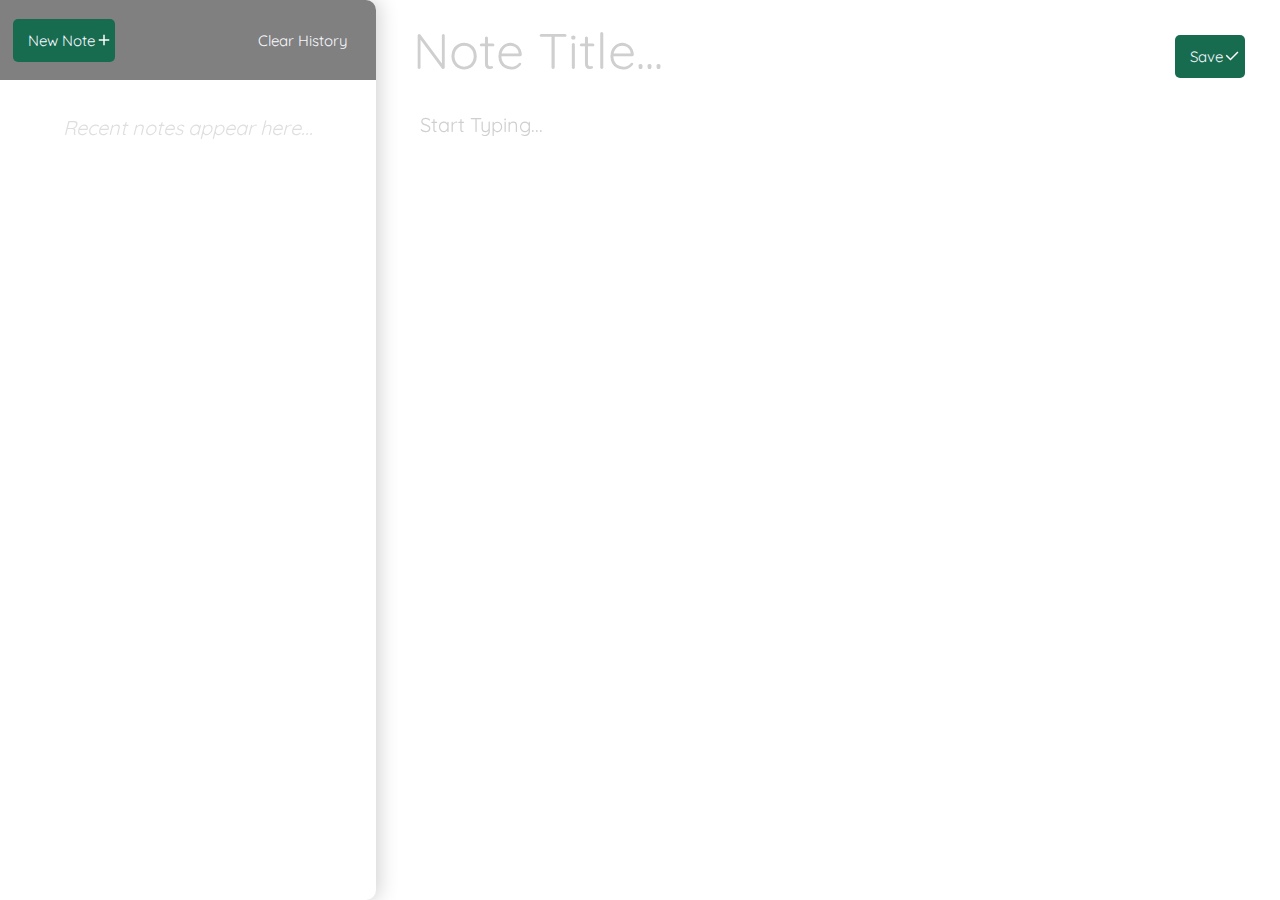
<file: index.html>
<!DOCTYPE html>
<html lang="en">
<head>
  <meta charset="UTF-8">
  <meta name="viewport" content="width=device-width, initial-scale=1.0">
  <link rel="website icon" type="png" href="img/doodle-note-glitch.png">
  <link rel="stylesheet" href="styles/notes.css">
  <link rel="stylesheet" href="fonts/Quicksand-transfonter/stylesheet.css">  
  <title>Memory</title>
</head>
<body>

  <div class="note-history">
    <!-- CONTROLS SECTION -->
    <div class="controls">
      <div class="add-note ">
        <button class="create-note active" onclick="openNote()">New Note 
          <svg xmlns="http://www.w3.org/2000/svg" viewBox="0 0 24 24" width="18" height="18" ><path d="M11 11V5H13V11H19V13H13V19H11V13H5V11H11Z" fill="rgba(255,255,255,1)"></path></svg>
        </button>
      </div>
      <div class="clear-history active">
        <button onclick="
          clearNoteHistory();
          ">Clear History</button>
      </div>
    </div>
    <!-- NOTE HISTORY SECTION -->
    <div class="contain-note-tags">
      <div class="premonition">Recent notes appear here...</div>
      <!--<div class="note-tag">
        <div class="title-div">
          <p class="note-tag-title">A Sample Note</p>
  
          !-- NOTE-TAG_ICONS  --
          !-- DELETE --
          <svg xmlns="http://www.w3.org/2000/svg" viewBox="0 0 24 24" width="23" height="23" class="icon"><path d="M7 4V2H17V4H22V6H20V21C20 21.5523 19.5523 22 19 22H5C4.44772 22 4 21.5523 4 21V6H2V4H7ZM6 6V20H18V6H6ZM9 9H11V17H9V9ZM13 9H15V17H13V9Z"></path></svg>

        !-- MORE --
          <svg xmlns="http://www.w3.org/2000/svg" viewBox="0 0 24 24" width="23" height="23" class="icon"><path d="M12 3C10.9 3 10 3.9 10 5C10 6.1 10.9 7 12 7C13.1 7 14 6.1 14 5C14 3.9 13.1 3 12 3ZM12 17C10.9 17 10 17.9 10 19C10 20.1 10.9 21 12 21C13.1 21 14 20.1 14 19C14 17.9 13.1 17 12 17ZM12 10C10.9 10 10 10.9 10 12C10 13.1 10.9 14 12 14C13.1 14 14 13.1 14 12C14 10.9 13.1 10 12 10Z"></path></svg>     
        </div>

        <div class="note-tag-body">
          Lorem ipsum dolor sit amet consectetur adipisicing elit. Esse, provident ut consectetur laudantium eos atque 
        </div>
  
        <span class="time-stamp js-time-stamp">Tue, 5th Sept 2023 at 10:14pm</span>
      </div>-->
    </div>

  </div>
  <div class="note-body">
    <!-- TITLE SECTION -->
    <div class="note-title">
      <!-- title input -->
      <div>
        <input placeholder="Note Title..." spellcheck="false" class="js-note-title"/>
      </div>
      <!-- title-button -->
      <div>
        <button class="active save-btn" onclick="getNote()">Save
          <svg xmlns="http://www.w3.org/2000/svg" viewBox="0 0 24 24" width="18" height="18"><path d="M10.0007 15.1709L19.1931 5.97852L20.6073 7.39273L10.0007 17.9993L3.63672 11.6354L5.05093 10.2212L10.0007 15.1709Z" fill="rgba(255,255,255,1)"></path></svg>
        </button>
        <button class="menu-btn" onclick="closeNoteHistory()">Menu</button>
      </div>
    </div>

    <!-- BODY SECTION -->
    <div class="note-body-section">
      <textarea spellcheck="false" placeholder="Start Typing..." class="js-note-body"></textarea>
    </div>
  </div>
  <script src="scripts/note.js"></script>
</body>
</html>
</file>
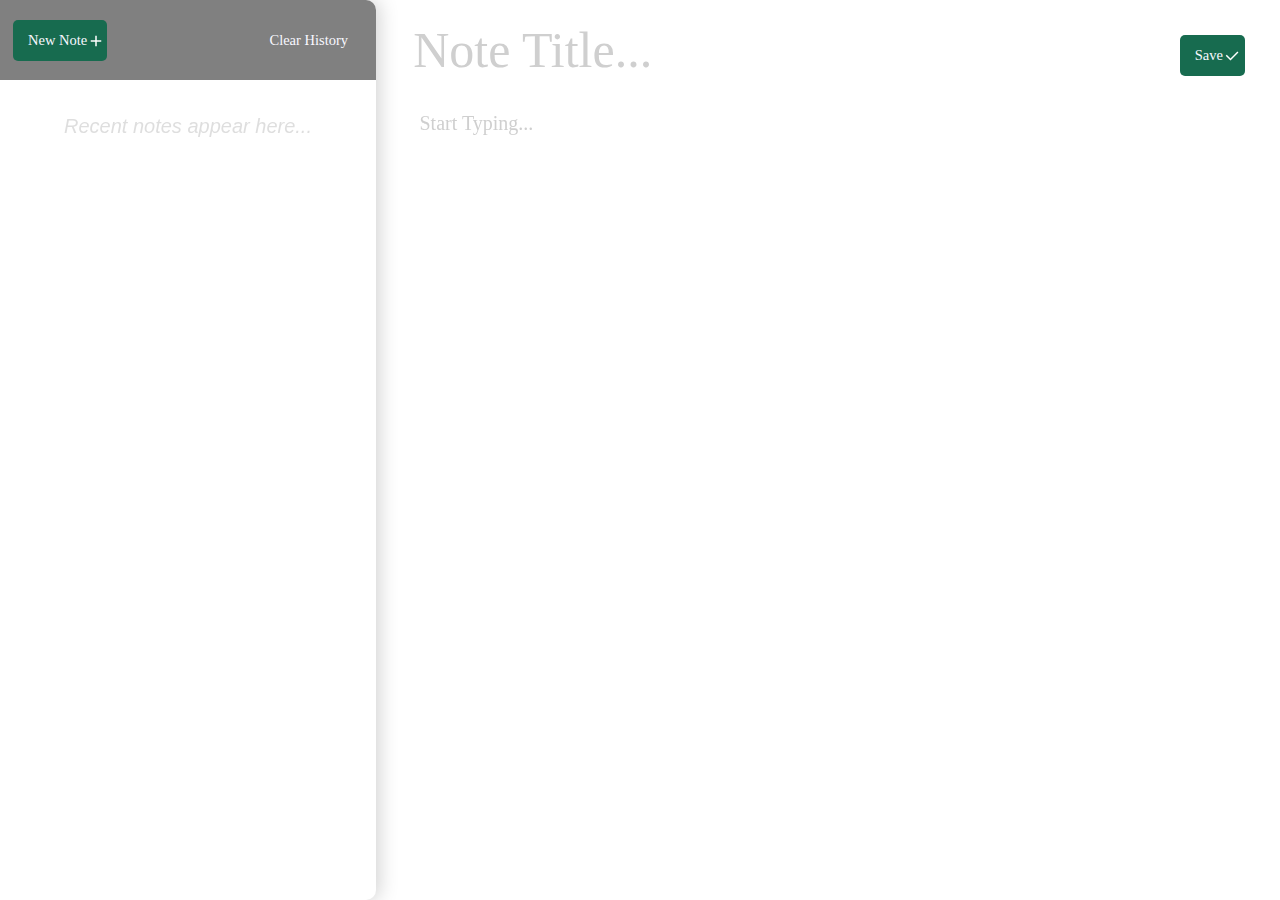
<file: notes.html>
<!DOCTYPE html>
<html lang="en">
<head>
  <meta charset="UTF-8">
  <meta name="viewport" content="width=device-width, initial-scale=1.0">
  <link rel="website icon" type="png" href="img/doodle-note-glitch.png">
  <link rel="stylesheet" href="styles/notes.css">
  <title>Memory</title>
</head>
<body>

  <div class="note-history">
    <!-- CONTROLS SECTION -->
    <div class="controls">
      <div class="add-note ">
        <button class="create-note active" onclick="openNote()">New Note 
          <svg xmlns="http://www.w3.org/2000/svg" viewBox="0 0 24 24" width="18" height="18" ><path d="M11 11V5H13V11H19V13H13V19H11V13H5V11H11Z" fill="rgba(255,255,255,1)"></path></svg>
        </button>
      </div>
      <div class="clear-history active">
        <button onclick="
          clearNoteHistory();
          ">Clear History</button>
      </div>
    </div>
    <!-- NOTE HISTORY SECTION -->
    <div class="contain-note-tags">
      <div class="premonition">Recent notes appear here...</div>
      <!--<div class="note-tag">
        <div class="title-div">
          <p class="note-tag-title">A Sample Note</p>
  
          !-- NOTE-TAG_ICONS  --
          !-- DELETE --
          <svg xmlns="http://www.w3.org/2000/svg" viewBox="0 0 24 24" width="23" height="23" class="icon"><path d="M7 4V2H17V4H22V6H20V21C20 21.5523 19.5523 22 19 22H5C4.44772 22 4 21.5523 4 21V6H2V4H7ZM6 6V20H18V6H6ZM9 9H11V17H9V9ZM13 9H15V17H13V9Z"></path></svg>

        !-- MORE --
          <svg xmlns="http://www.w3.org/2000/svg" viewBox="0 0 24 24" width="23" height="23" class="icon"><path d="M12 3C10.9 3 10 3.9 10 5C10 6.1 10.9 7 12 7C13.1 7 14 6.1 14 5C14 3.9 13.1 3 12 3ZM12 17C10.9 17 10 17.9 10 19C10 20.1 10.9 21 12 21C13.1 21 14 20.1 14 19C14 17.9 13.1 17 12 17ZM12 10C10.9 10 10 10.9 10 12C10 13.1 10.9 14 12 14C13.1 14 14 13.1 14 12C14 10.9 13.1 10 12 10Z"></path></svg>     
        </div>

        <div class="note-tag-body">
          Lorem ipsum dolor sit amet consectetur adipisicing elit. Esse, provident ut consectetur laudantium eos atque 
        </div>
  
        <span class="time-stamp js-time-stamp">Tue, 5th Sept 2023 at 10:14pm</span>
      </div>-->
    </div>

  </div>
  <div class="note-body">
    <!-- TITLE SECTION -->
    <div class="note-title">
      <!-- title input -->
      <div>
        <input placeholder="Note Title..." spellcheck="false" class="js-note-title"/>
      </div>
      <!-- title-button -->
      <div>
        <button class="active save-btn" onclick="getNote()">Save
          <svg xmlns="http://www.w3.org/2000/svg" viewBox="0 0 24 24" width="18" height="18"><path d="M10.0007 15.1709L19.1931 5.97852L20.6073 7.39273L10.0007 17.9993L3.63672 11.6354L5.05093 10.2212L10.0007 15.1709Z" fill="rgba(255,255,255,1)"></path></svg>
        </button>
        <button class="menu-btn" onclick="closeNoteHistory()">Menu</button>
      </div>
    </div>

    <!-- BODY SECTION -->
    <div class="note-body-section">
      <textarea spellcheck="false" placeholder="Start Typing..." class="js-note-body"></textarea>
    </div>
  </div>
  <script src="scripts/note.js"></script>
</body>
</html>
</file>
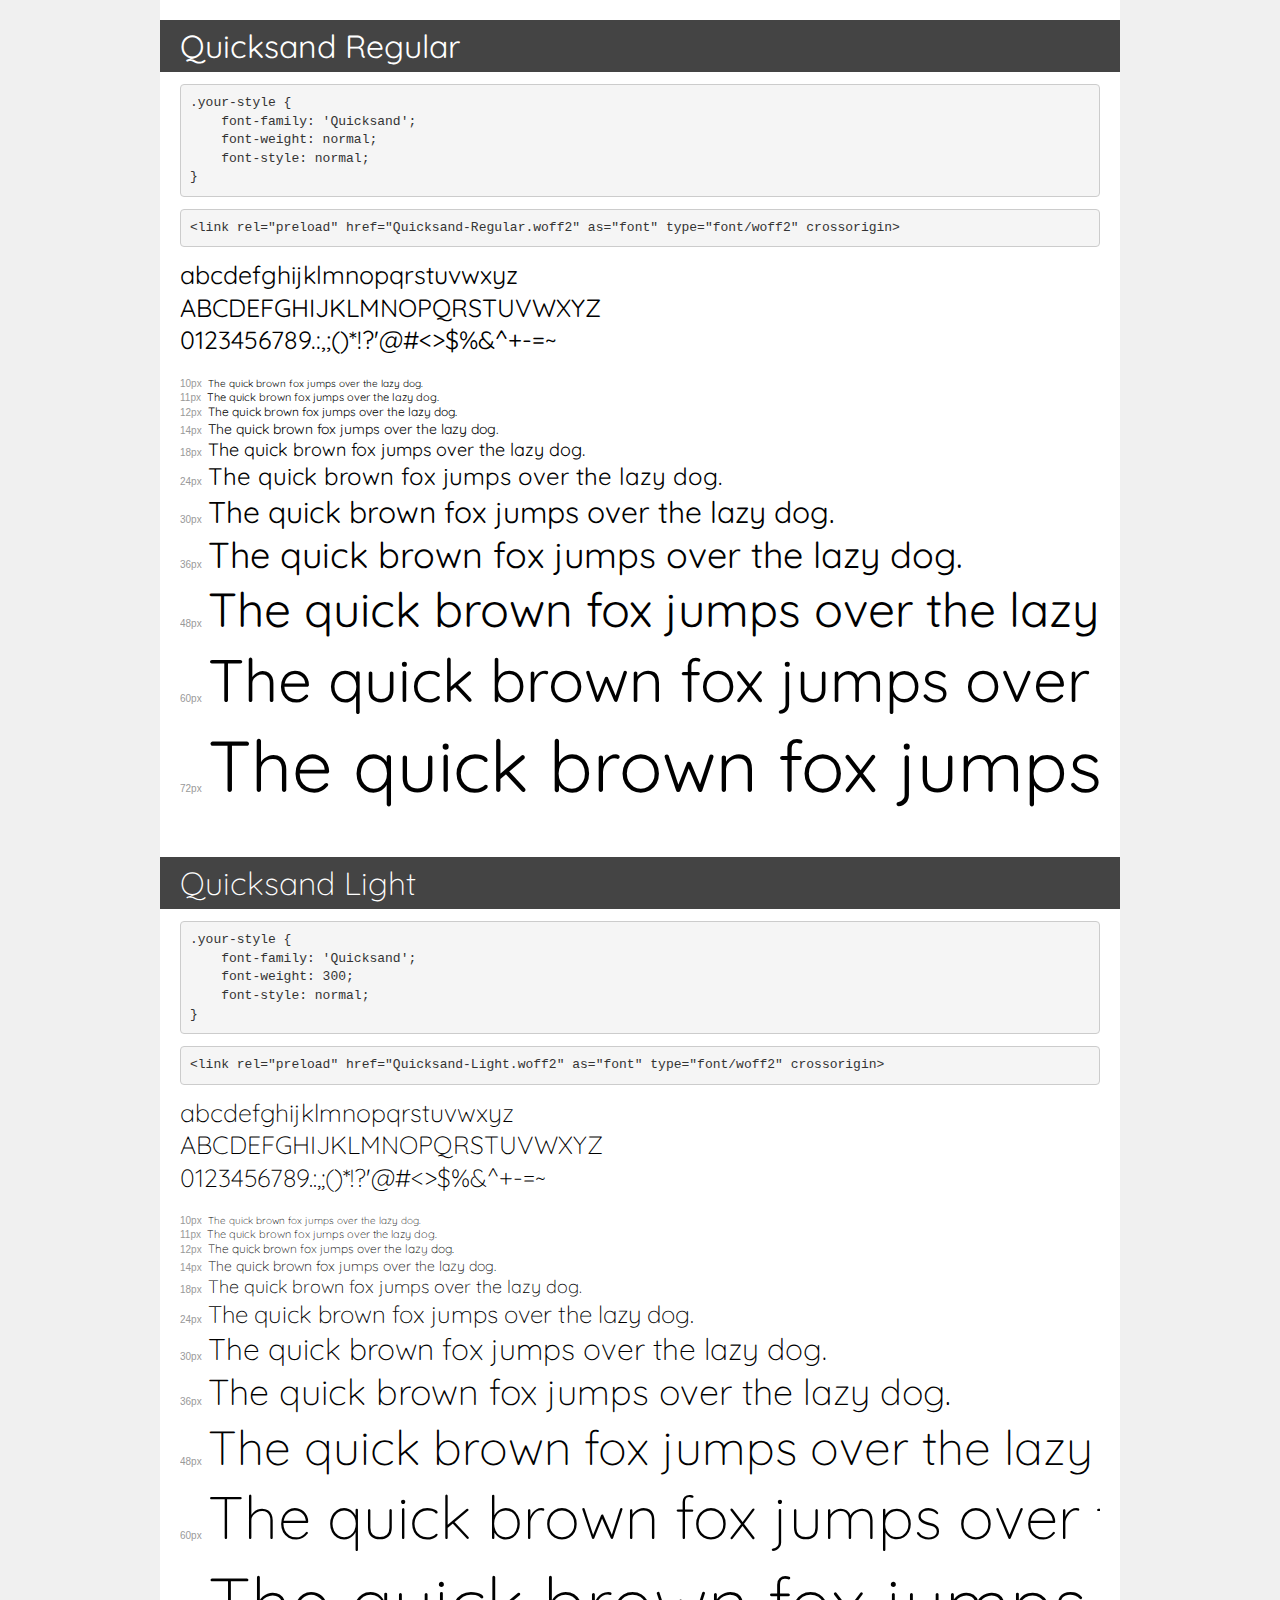
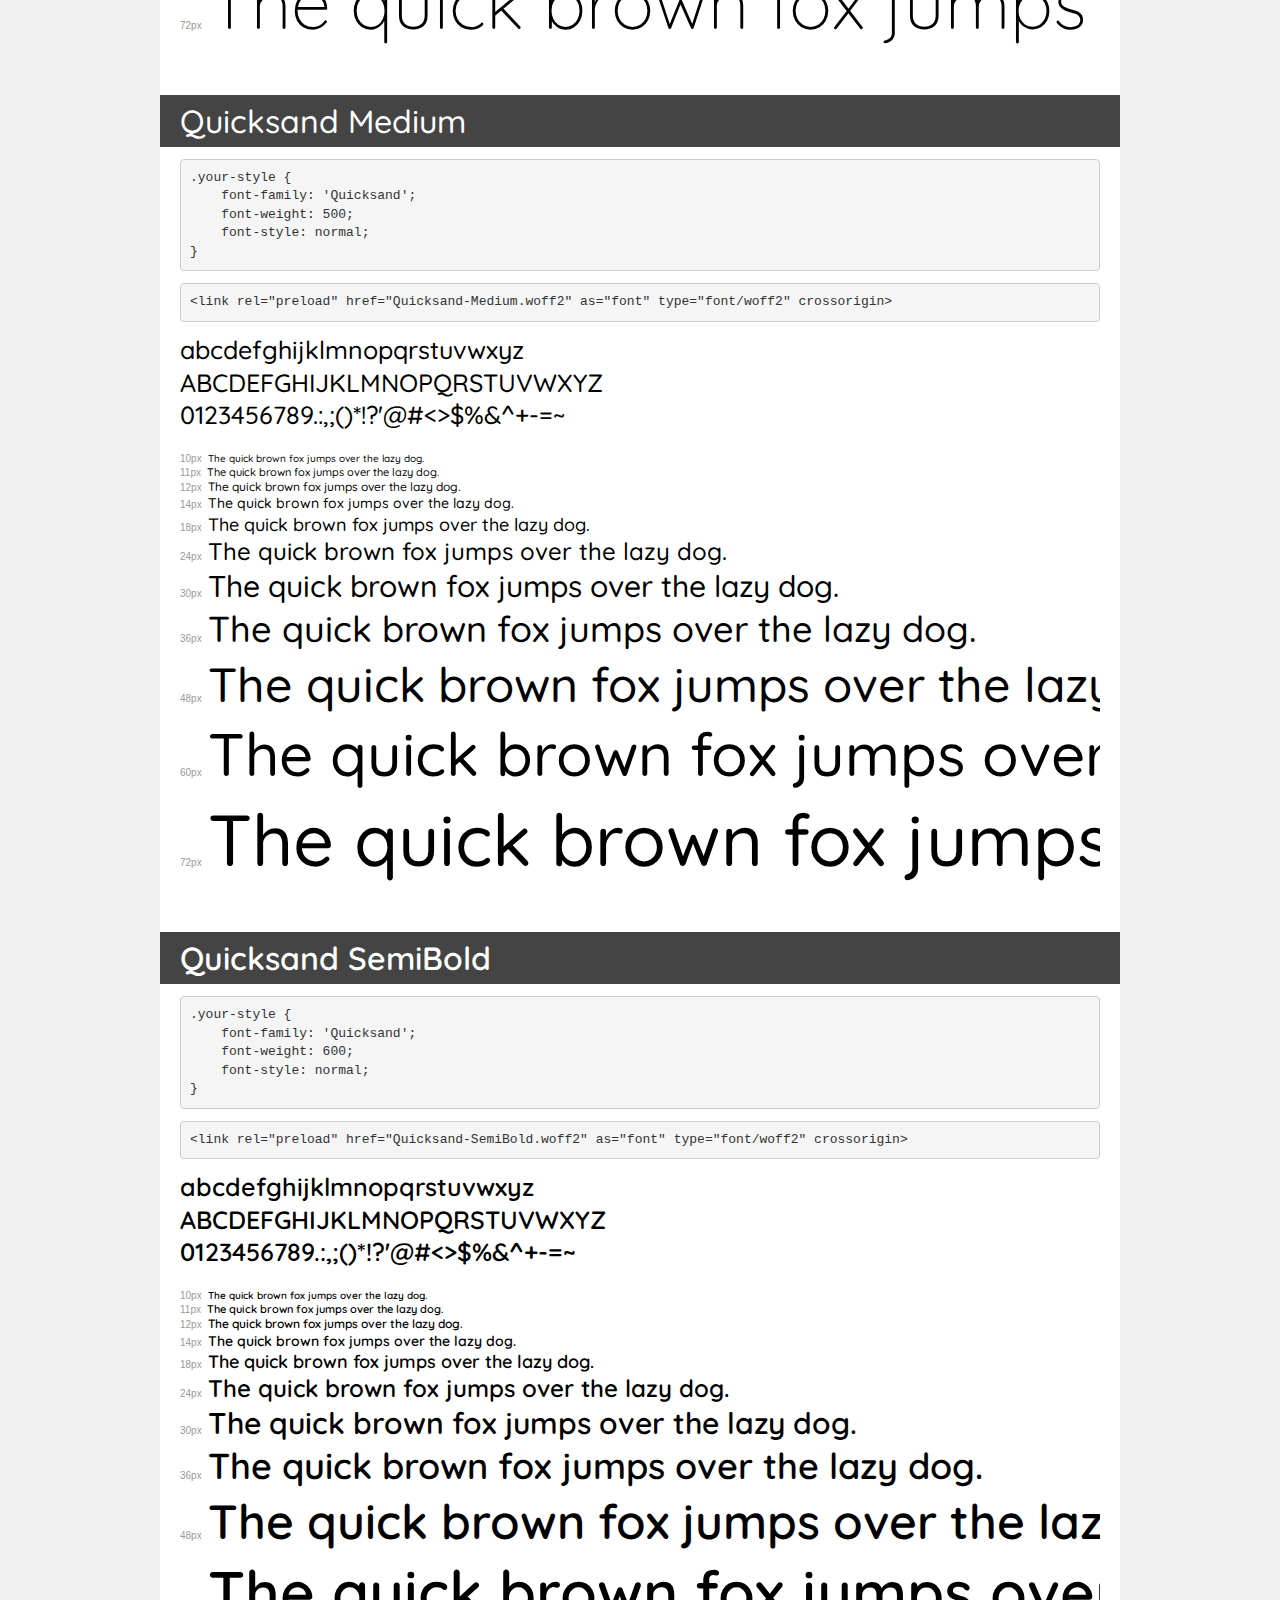
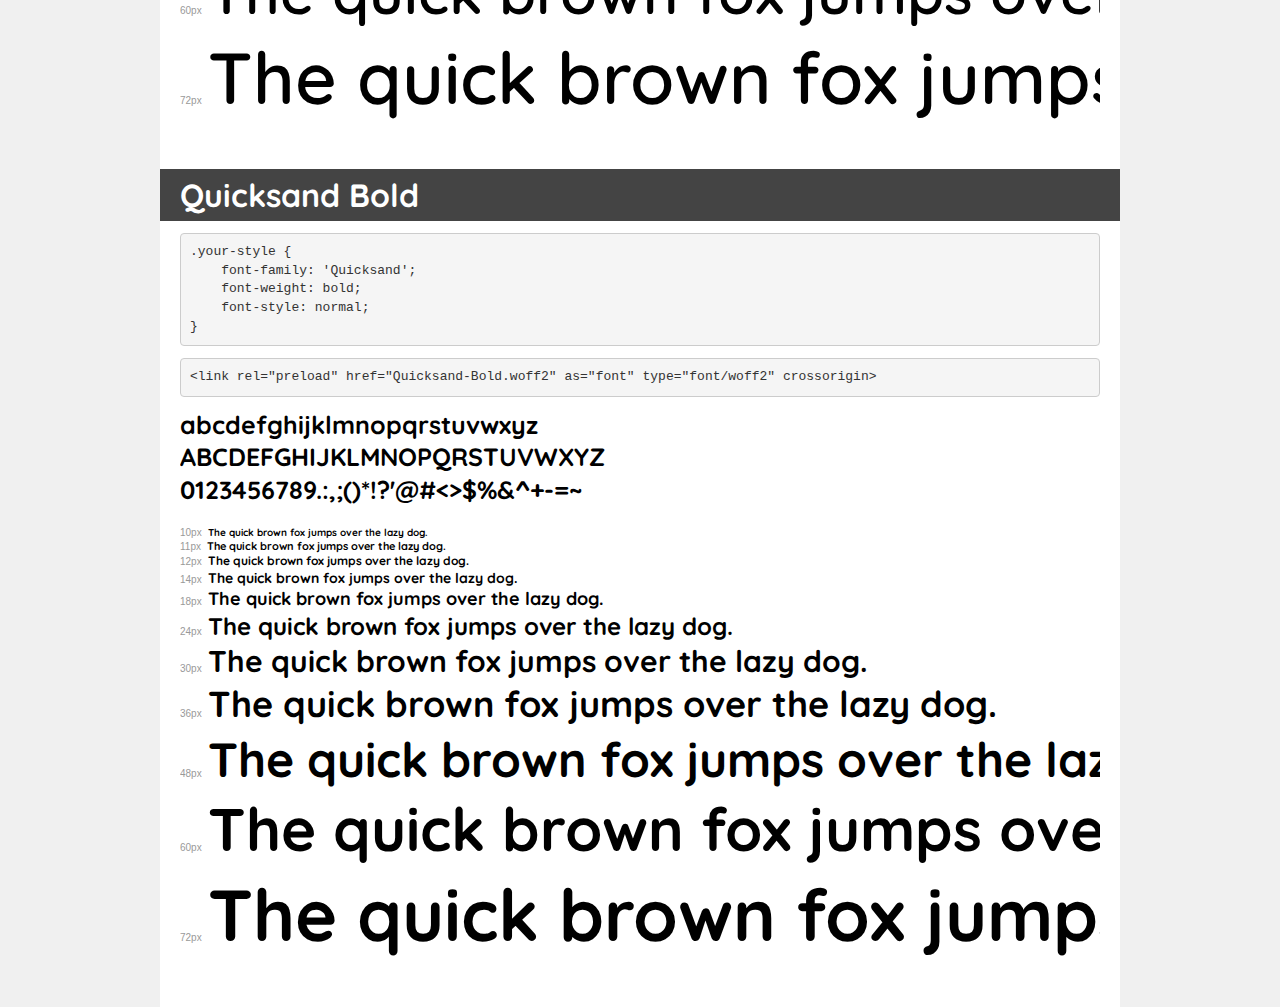
<file: fonts/Quicksand-transfonter/demo.html>
<!DOCTYPE html>
<html lang="en">
<head>
    <meta charset="utf-8">
    <meta http-equiv="X-UA-Compatible" content="IE=edge">
    <meta name="viewport" content="width=device-width, initial-scale=1">
    <meta name="robots" content="noindex, noarchive">
    <meta name="format-detection" content="telephone=no">
    <title>Transfonter demo</title>
    <link href="stylesheet.css" rel="stylesheet">
    <style>
        /*
        http://meyerweb.com/eric/tools/css/reset/
        v2.0 | 20110126
        License: none (public domain)
        */
        html, body, div, span, applet, object, iframe,
        h1, h2, h3, h4, h5, h6, p, blockquote, pre,
        a, abbr, acronym, address, big, cite, code,
        del, dfn, em, img, ins, kbd, q, s, samp,
        small, strike, strong, sub, sup, tt, var,
        b, u, i, center,
        dl, dt, dd, ol, ul, li,
        fieldset, form, label, legend,
        table, caption, tbody, tfoot, thead, tr, th, td,
        article, aside, canvas, details, embed,
        figure, figcaption, footer, header, hgroup,
        menu, nav, output, ruby, section, summary,
        time, mark, audio, video {
            margin: 0;
            padding: 0;
            border: 0;
            font-size: 100%;
            font: inherit;
            vertical-align: baseline;
        }
        /* HTML5 display-role reset for older browsers */
        article, aside, details, figcaption, figure,
        footer, header, hgroup, menu, nav, section {
            display: block;
        }
        body {
            line-height: 1;
        }
        ol, ul {
            list-style: none;
        }
        blockquote, q {
            quotes: none;
        }
        blockquote:before, blockquote:after,
        q:before, q:after {
            content: '';
            content: none;
        }
        table {
            border-collapse: collapse;
            border-spacing: 0;
        }
        /* demo styles */
        body {
            background: #f0f0f0;
            color: #000;
        }
        .page {
            background: #fff;
            width: 920px;
            margin: 0 auto;
            padding: 20px 20px 0 20px;
            overflow: hidden;
        }
        .font-container {
            overflow-x: auto;
            overflow-y: hidden;
            margin-bottom: 40px;
            line-height: 1.3;
            white-space: nowrap;
            padding-bottom: 5px;
        }
        h1 {
            position: relative;
            background: #444;
            font-size: 32px;
            color: #fff;
            padding: 10px 20px;
            margin: 0 -20px 12px -20px;
        }
        .letters {
            font-size: 25px;
            margin-bottom: 20px;
        }
        .s10:before {
            content: '10px';
        }
        .s11:before {
            content: '11px';
        }
        .s12:before {
            content: '12px';
        }
        .s14:before {
            content: '14px';
        }
        .s18:before {
            content: '18px';
        }
        .s24:before {
            content: '24px';
        }
        .s30:before {
            content: '30px';
        }
        .s36:before {
            content: '36px';
        }
        .s48:before {
            content: '48px';
        }
        .s60:before {
            content: '60px';
        }
        .s72:before {
            content: '72px';
        }
        .s10:before, .s11:before, .s12:before, .s14:before,
        .s18:before, .s24:before, .s30:before, .s36:before,
        .s48:before, .s60:before, .s72:before {
            font-family: Arial, sans-serif;
            font-size: 10px;
            font-weight: normal;
            font-style: normal;
            color: #999;
            padding-right: 6px;
        }
        pre {
            display: block;
            padding: 9px;
            margin: 0 0 12px;
            font-family: Monaco, Menlo, Consolas, "Courier New", monospace;
            font-size: 13px;
            line-height: 1.428571429;
            color: #333;
            font-weight: normal;
            font-style: normal;
            background-color: #f5f5f5;
            border: 1px solid #ccc;
            overflow-x: auto;
            border-radius: 4px;
        }
        /* responsive */
        @media (max-width: 959px) {
            .page {
                width: auto;
                margin: 0;
            }
        }
    </style>
</head>
<body>
<div class="page">
    <div class="demo">
        <h1 style="font-family: 'Quicksand'; font-weight: normal; font-style: normal;">Quicksand Regular</h1>
        <pre title="Usage">.your-style {
    font-family: 'Quicksand';
    font-weight: normal;
    font-style: normal;
}</pre>
        <pre title="Preload (optional)">
&lt;link rel=&quot;preload&quot; href=&quot;Quicksand-Regular.woff2&quot; as=&quot;font&quot; type=&quot;font/woff2&quot; crossorigin&gt;</pre>
        <div class="font-container" style="font-family: 'Quicksand'; font-weight: normal; font-style: normal;">
            <p class="letters">
                abcdefghijklmnopqrstuvwxyz<br>
ABCDEFGHIJKLMNOPQRSTUVWXYZ<br>
                0123456789.:,;()*!?'@#&lt;&gt;$%&^+-=~
            </p>
            <p class="s10" style="font-size: 10px;">The quick brown fox jumps over the lazy dog.</p>
            <p class="s11" style="font-size: 11px;">The quick brown fox jumps over the lazy dog.</p>
            <p class="s12" style="font-size: 12px;">The quick brown fox jumps over the lazy dog.</p>
            <p class="s14" style="font-size: 14px;">The quick brown fox jumps over the lazy dog.</p>
            <p class="s18" style="font-size: 18px;">The quick brown fox jumps over the lazy dog.</p>
            <p class="s24" style="font-size: 24px;">The quick brown fox jumps over the lazy dog.</p>
            <p class="s30" style="font-size: 30px;">The quick brown fox jumps over the lazy dog.</p>
            <p class="s36" style="font-size: 36px;">The quick brown fox jumps over the lazy dog.</p>
            <p class="s48" style="font-size: 48px;">The quick brown fox jumps over the lazy dog.</p>
            <p class="s60" style="font-size: 60px;">The quick brown fox jumps over the lazy dog.</p>
            <p class="s72" style="font-size: 72px;">The quick brown fox jumps over the lazy dog.</p>
        </div>
    </div>

    <div class="demo">
        <h1 style="font-family: 'Quicksand'; font-weight: 300; font-style: normal;">Quicksand Light</h1>
        <pre title="Usage">.your-style {
    font-family: 'Quicksand';
    font-weight: 300;
    font-style: normal;
}</pre>
        <pre title="Preload (optional)">
&lt;link rel=&quot;preload&quot; href=&quot;Quicksand-Light.woff2&quot; as=&quot;font&quot; type=&quot;font/woff2&quot; crossorigin&gt;</pre>
        <div class="font-container" style="font-family: 'Quicksand'; font-weight: 300; font-style: normal;">
            <p class="letters">
                abcdefghijklmnopqrstuvwxyz<br>
ABCDEFGHIJKLMNOPQRSTUVWXYZ<br>
                0123456789.:,;()*!?'@#&lt;&gt;$%&^+-=~
            </p>
            <p class="s10" style="font-size: 10px;">The quick brown fox jumps over the lazy dog.</p>
            <p class="s11" style="font-size: 11px;">The quick brown fox jumps over the lazy dog.</p>
            <p class="s12" style="font-size: 12px;">The quick brown fox jumps over the lazy dog.</p>
            <p class="s14" style="font-size: 14px;">The quick brown fox jumps over the lazy dog.</p>
            <p class="s18" style="font-size: 18px;">The quick brown fox jumps over the lazy dog.</p>
            <p class="s24" style="font-size: 24px;">The quick brown fox jumps over the lazy dog.</p>
            <p class="s30" style="font-size: 30px;">The quick brown fox jumps over the lazy dog.</p>
            <p class="s36" style="font-size: 36px;">The quick brown fox jumps over the lazy dog.</p>
            <p class="s48" style="font-size: 48px;">The quick brown fox jumps over the lazy dog.</p>
            <p class="s60" style="font-size: 60px;">The quick brown fox jumps over the lazy dog.</p>
            <p class="s72" style="font-size: 72px;">The quick brown fox jumps over the lazy dog.</p>
        </div>
    </div>

    <div class="demo">
        <h1 style="font-family: 'Quicksand'; font-weight: 500; font-style: normal;">Quicksand Medium</h1>
        <pre title="Usage">.your-style {
    font-family: 'Quicksand';
    font-weight: 500;
    font-style: normal;
}</pre>
        <pre title="Preload (optional)">
&lt;link rel=&quot;preload&quot; href=&quot;Quicksand-Medium.woff2&quot; as=&quot;font&quot; type=&quot;font/woff2&quot; crossorigin&gt;</pre>
        <div class="font-container" style="font-family: 'Quicksand'; font-weight: 500; font-style: normal;">
            <p class="letters">
                abcdefghijklmnopqrstuvwxyz<br>
ABCDEFGHIJKLMNOPQRSTUVWXYZ<br>
                0123456789.:,;()*!?'@#&lt;&gt;$%&^+-=~
            </p>
            <p class="s10" style="font-size: 10px;">The quick brown fox jumps over the lazy dog.</p>
            <p class="s11" style="font-size: 11px;">The quick brown fox jumps over the lazy dog.</p>
            <p class="s12" style="font-size: 12px;">The quick brown fox jumps over the lazy dog.</p>
            <p class="s14" style="font-size: 14px;">The quick brown fox jumps over the lazy dog.</p>
            <p class="s18" style="font-size: 18px;">The quick brown fox jumps over the lazy dog.</p>
            <p class="s24" style="font-size: 24px;">The quick brown fox jumps over the lazy dog.</p>
            <p class="s30" style="font-size: 30px;">The quick brown fox jumps over the lazy dog.</p>
            <p class="s36" style="font-size: 36px;">The quick brown fox jumps over the lazy dog.</p>
            <p class="s48" style="font-size: 48px;">The quick brown fox jumps over the lazy dog.</p>
            <p class="s60" style="font-size: 60px;">The quick brown fox jumps over the lazy dog.</p>
            <p class="s72" style="font-size: 72px;">The quick brown fox jumps over the lazy dog.</p>
        </div>
    </div>

    <div class="demo">
        <h1 style="font-family: 'Quicksand'; font-weight: 600; font-style: normal;">Quicksand SemiBold</h1>
        <pre title="Usage">.your-style {
    font-family: 'Quicksand';
    font-weight: 600;
    font-style: normal;
}</pre>
        <pre title="Preload (optional)">
&lt;link rel=&quot;preload&quot; href=&quot;Quicksand-SemiBold.woff2&quot; as=&quot;font&quot; type=&quot;font/woff2&quot; crossorigin&gt;</pre>
        <div class="font-container" style="font-family: 'Quicksand'; font-weight: 600; font-style: normal;">
            <p class="letters">
                abcdefghijklmnopqrstuvwxyz<br>
ABCDEFGHIJKLMNOPQRSTUVWXYZ<br>
                0123456789.:,;()*!?'@#&lt;&gt;$%&^+-=~
            </p>
            <p class="s10" style="font-size: 10px;">The quick brown fox jumps over the lazy dog.</p>
            <p class="s11" style="font-size: 11px;">The quick brown fox jumps over the lazy dog.</p>
            <p class="s12" style="font-size: 12px;">The quick brown fox jumps over the lazy dog.</p>
            <p class="s14" style="font-size: 14px;">The quick brown fox jumps over the lazy dog.</p>
            <p class="s18" style="font-size: 18px;">The quick brown fox jumps over the lazy dog.</p>
            <p class="s24" style="font-size: 24px;">The quick brown fox jumps over the lazy dog.</p>
            <p class="s30" style="font-size: 30px;">The quick brown fox jumps over the lazy dog.</p>
            <p class="s36" style="font-size: 36px;">The quick brown fox jumps over the lazy dog.</p>
            <p class="s48" style="font-size: 48px;">The quick brown fox jumps over the lazy dog.</p>
            <p class="s60" style="font-size: 60px;">The quick brown fox jumps over the lazy dog.</p>
            <p class="s72" style="font-size: 72px;">The quick brown fox jumps over the lazy dog.</p>
        </div>
    </div>

    <div class="demo">
        <h1 style="font-family: 'Quicksand'; font-weight: bold; font-style: normal;">Quicksand Bold</h1>
        <pre title="Usage">.your-style {
    font-family: 'Quicksand';
    font-weight: bold;
    font-style: normal;
}</pre>
        <pre title="Preload (optional)">
&lt;link rel=&quot;preload&quot; href=&quot;Quicksand-Bold.woff2&quot; as=&quot;font&quot; type=&quot;font/woff2&quot; crossorigin&gt;</pre>
        <div class="font-container" style="font-family: 'Quicksand'; font-weight: bold; font-style: normal;">
            <p class="letters">
                abcdefghijklmnopqrstuvwxyz<br>
ABCDEFGHIJKLMNOPQRSTUVWXYZ<br>
                0123456789.:,;()*!?'@#&lt;&gt;$%&^+-=~
            </p>
            <p class="s10" style="font-size: 10px;">The quick brown fox jumps over the lazy dog.</p>
            <p class="s11" style="font-size: 11px;">The quick brown fox jumps over the lazy dog.</p>
            <p class="s12" style="font-size: 12px;">The quick brown fox jumps over the lazy dog.</p>
            <p class="s14" style="font-size: 14px;">The quick brown fox jumps over the lazy dog.</p>
            <p class="s18" style="font-size: 18px;">The quick brown fox jumps over the lazy dog.</p>
            <p class="s24" style="font-size: 24px;">The quick brown fox jumps over the lazy dog.</p>
            <p class="s30" style="font-size: 30px;">The quick brown fox jumps over the lazy dog.</p>
            <p class="s36" style="font-size: 36px;">The quick brown fox jumps over the lazy dog.</p>
            <p class="s48" style="font-size: 48px;">The quick brown fox jumps over the lazy dog.</p>
            <p class="s60" style="font-size: 60px;">The quick brown fox jumps over the lazy dog.</p>
            <p class="s72" style="font-size: 72px;">The quick brown fox jumps over the lazy dog.</p>
        </div>
    </div>

</div>
</body>
</html>
</file>
<file: styles/notes.css>
.menu-btn{
  display: none;
}
input, textarea{
  font-family: Quicksand, serif;
}
button{
  font-family: Quicksand,  serif;
  cursor: pointer;
  outline: none;
}
body{
  margin: 0;
  padding: 0;
  font-family: Quicksand, Montserrat, Arial, Helvetica, sans-serif;
}
p{
  margin: 0;
}
.active:active{
  transform: scale(.99);
  opacity: .83;
}
*, ::before, ::after{
  /* outline: .5px solid green; */
  box-sizing: border-box;
}

.note-history{
  width: 23.5em;
  position: fixed;
  top: 0;
  left: 0;
  bottom: 0;
  box-shadow: 2px 0 20px 1px rgba(0, 0, 0, 0.185);
  border-radius: 0 10px 10px 0;
  background-color: white;
}
.controls{
  background-color: gray;
  display: flex;
  align-items: center;
  position: sticky;
  top: 0;
  z-index: 10;
  height: 80px;
  padding: 0 13px;
  border-radius: 0 10px 0 0;
}
.controls button, .note-title button{
  color: ghostwhite;
  padding: 12px 15px;
  border: none;
  border-radius: 5px;
  position: relative;
  font-size: 14.5px;
}
.add-note{
  flex: 1;
}
.add-note button,  .note-title button{
  background-color: rgb(23, 107, 79);
  padding-right: calc(12px + 8px);
  transition: opacity .2s ease-out;
}
.add-note button:hover{
  box-shadow: 0 3px 8px .3px rgba(68, 67, 67, 0.377);
  background-color: rgba(23, 107, 79, 0.733);
}
.add-note button > svg, .note-title button > svg{
  position: absolute;
}
.clear-history button{
  background-color: transparent; 
}
.contain-note-tags{
  height: calc(100% - 13%);
  overflow-y: scroll;
}
.contain-note-tags::-webkit-scrollbar{
  width: 5px;
  background-color: transparent;
}
.contain-note-tags::-webkit-scrollbar-track{
  background-color: #f1f1f1;
  background-color: transparent;
}
.contain-note-tags::-webkit-scrollbar-thumb{
  /* background-color: #888; */
  /* background-color: rgb(128, 128, 128); */
  background-color: #4b41414f;
  border-radius: 200px;
  cursor: pointer;
}
.contain-note-tags::-webkit-scrollbar-thumb:hover{
  background-color: #8b8b8b71;
}
.info{
  margin: 20px;
  padding: 5px;
  position: relative;
  font-style: italic;
  color: lightgrey;
  text-align: center;
  pointer-events: none;
  display: none;
}
.premonition{
  padding: 35px;
  font-style: italic;
  font-size: 20px;
  text-align: center;
  color: #55555531;
  pointer-events: none;
}
.note-tag{
  background-color: gainsboro;
  position: relative;
  margin: 20px;
  padding: 15px;
  padding-bottom: 22.5px;
  border-radius: 6px;
  cursor: pointer;
}
.title-div{
  display: flex;
}    
.note-tag-title{
  font-weight: bold;
  /* font-size: 17px; */
  flex: 1;
}
.icon{
  border-radius: 50px;
  display: flex;
  cursor: pointer;
  padding: 2px;
  margin: .5px  2.5px;
}
.icon:hover{
  background-color: rgba(128, 128, 128, 0.432);
}
.icon:active{
  background-color: rgba(128, 128, 128, 0.253);
}
.note-tag-body{
  font-size: 14.8px;
  font-weight: light;
  padding: 1.5px 1px;
}
.time-stamp{
  position: absolute;
  font-size: 11.89px;
  right: 0;
  bottom: 0;
  padding: 3.5px 12px;
  border-radius: 0 0 6px 0;
  color: gray;
}
.note-body{
  padding-left: 23em;
}
.note-title{
  display: flex;
  align-items: center;
  padding: 0 2.2em;
  height: 100px;
}
.note-title div:first-child{
  flex: 1;
}
.note-title div:has(input) input{
  border: none;
  outline: none;
  font-size: 50px;
  width: 96.5%;
  padding: .2em;
}
.note-title div:has(button){
  height: 83px;
}
.note-title div:has(button) button{
  position: relative;
  top: calc(50% / 1.59);
  padding-right: calc(12px + 10px);
}
.note-title div:has(input) input::placeholder, textarea::placeholder{
  opacity: .35;
}
.note-body-section{
  padding: 0 2.5em;
}
.note-body-section textarea{
  width: 910px;
  height: 523px;
  resize: none;
  border: none;
  outline: none;
  font-size: 20px;
  padding: 11.5px;
  text-align: justify;
}

@media screen and (max-width: 900px){
  .menu-btn{
    display: inline-block;
  }
  .open-note{
    transform: translate(-100%);
  }
  .note-history{
    width: 100%;
    border-radius: 0;
    transition: transform .5s cubic-bezier(0.46, 0.47, 0, 0.83);
    z-index: 20;
  }
  .open-note{
    transform: translateX(-110%);
  }
  .controls{
    z-index: 25;
    border-radius: 0;
  }
  .contain-note-tags::-webkit-scrollbar-track{
    background-color: #f1f1f1;
  }
  .contain-note-tags::-webkit-scrollbar-thumb{
    /* background-color: #888; */
    background-color: rgb(128, 128, 128);
    cursor: pointer;
  }
  .contain-note-tags::-webkit-scrollbar-thumb:hover{
    background-color: #555;
  }
  .note-body-section{
    padding: 0;
  }
  .note-body{
  padding-left: 0;
  }
  .note-title{
    display: flex;
    align-items: center;
    padding: 0 1em;
    height: 100px;
  }
  .note-title div:nth-child(2){
    height: 56px;
  }
  .note-title div:has(button) button {
    position: relative;
    top: calc(50% / 3.59);
    padding-right: calc(12px + 10px);
}
  .note-title div:has(input) input{
  font-size: 2.1em;
  }
  .note-body-section textarea{
    width:  100%;
    height: 82vh;
    resize: none;
    border: none;
    outline: none;
    font-size: 20px;
    padding: 11.5px 1.3em;
    text-align: justify;
  }
  .note-title div:has(input) input::placeholder, textarea::placeholder{
    opacity: 1;
  }
  .placeholder::placeholder{
    opacity: .35;
  }
}
</file>
<file: fonts/Quicksand-transfonter/stylesheet.css>
@font-face {
    font-family: 'Quicksand';
    src: url('Quicksand-Regular.woff2') format('woff2'),
        url('Quicksand-Regular.woff') format('woff');
    font-weight: normal;
    font-style: normal;
    font-display: swap;
}

@font-face {
    font-family: 'Quicksand';
    src: url('Quicksand-Light.woff2') format('woff2'),
        url('Quicksand-Light.woff') format('woff');
    font-weight: 300;
    font-style: normal;
    font-display: swap;
}

@font-face {
    font-family: 'Quicksand';
    src: url('Quicksand-Medium.woff2') format('woff2'),
        url('Quicksand-Medium.woff') format('woff');
    font-weight: 500;
    font-style: normal;
    font-display: swap;
}

@font-face {
    font-family: 'Quicksand';
    src: url('Quicksand-SemiBold.woff2') format('woff2'),
        url('Quicksand-SemiBold.woff') format('woff');
    font-weight: 600;
    font-style: normal;
    font-display: swap;
}

@font-face {
    font-family: 'Quicksand';
    src: url('Quicksand-Bold.woff2') format('woff2'),
        url('Quicksand-Bold.woff') format('woff');
    font-weight: bold;
    font-style: normal;
    font-display: swap;
}
</file>
